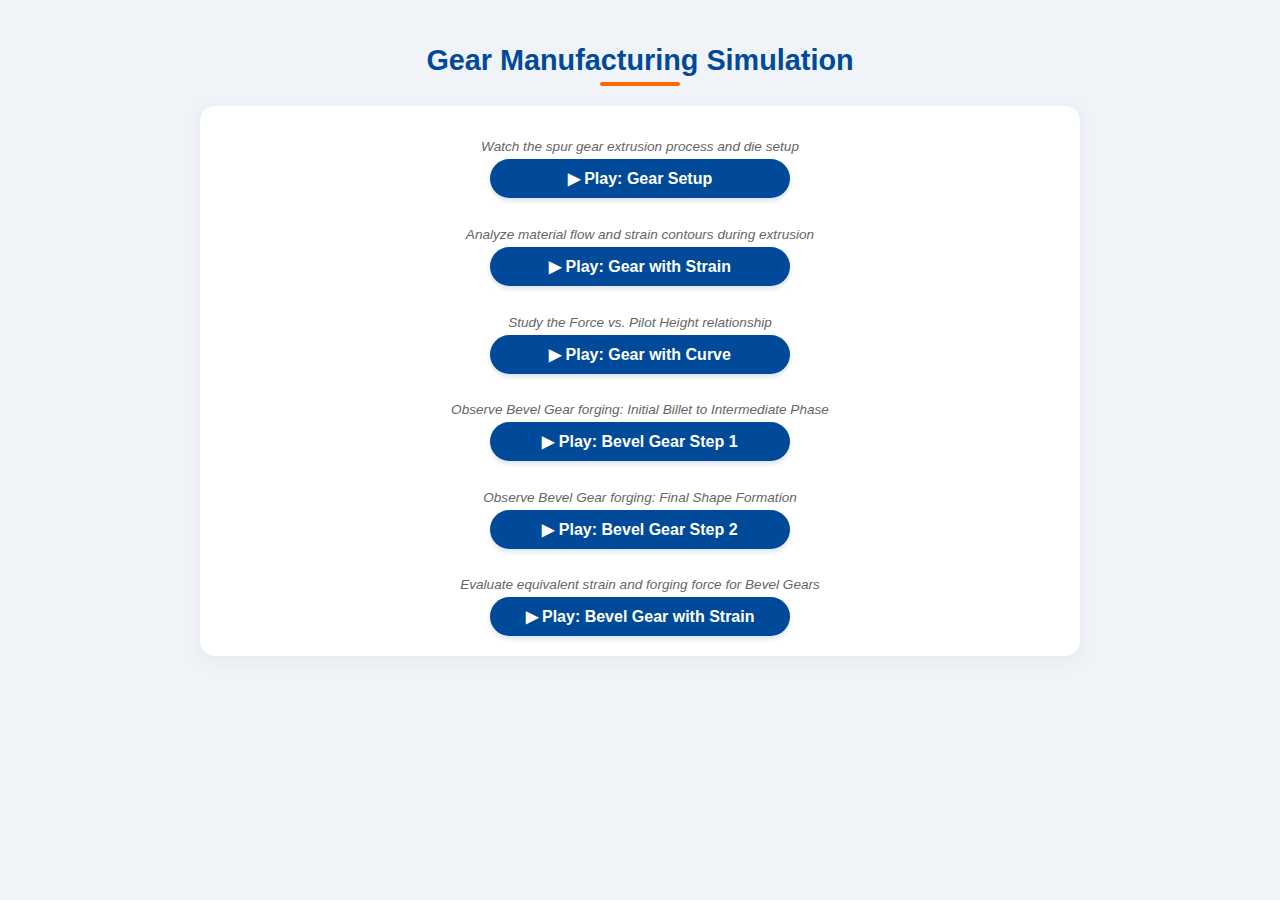
<file: simulation/index.html>
<!DOCTYPE html>
<html lang="en">
<head>
    <meta charset="UTF-8">
    <meta name="viewport" content="width=device-width, initial-scale=1.0">
    <title>Gear Manufacturing Simulation</title>
    <link rel="stylesheet" href="css/main.css">
</head>
<body>

    <div class="header-container">
        <h2>Gear Manufacturing Simulation</h2>
        <div class="underline"></div>
    </div>

    <div class="vertical-nav">
        <div class="nav-item">
            <p class="cta-text">Watch the spur gear extrusion process and die setup</p>
            <button class="play-btn" onclick="showSimulation('gear-setup')">▶ Play: Gear Setup</button>
        </div>

        <div class="nav-item">
            <p class="cta-text">Analyze material flow and strain contours during extrusion</p>
            <button class="play-btn" onclick="showSimulation('gear-strain')">▶ Play: Gear with Strain</button>
        </div>

        <div class="nav-item">
            <p class="cta-text">Study the Force vs. Pilot Height relationship</p>
            <button class="play-btn" onclick="showSimulation('gear-curve')">▶ Play: Gear with Curve</button>
        </div>

        <div class="nav-item">
            <p class="cta-text">Observe Bevel Gear forging: Initial Billet to Intermediate Phase</p>
            <button class="play-btn" onclick="showSimulation('bevel-setup1')">▶ Play: Bevel Gear Step 1</button>
        </div>

        <div class="nav-item">
            <p class="cta-text">Observe Bevel Gear forging: Final Shape Formation</p>
            <button class="play-btn" onclick="showSimulation('bevel-setup2')">▶ Play: Bevel Gear Step 2</button>
        </div>

        <div class="nav-item">
            <p class="cta-text">Evaluate equivalent strain and forging force for Bevel Gears</p>
            <button class="play-btn" onclick="showSimulation('bevel-strain')">▶ Play: Bevel Gear with Strain</button>
        </div>
    </div>

    <div id="gear-setup" class="video-overlay">
        <div class="video-card">
            <button class="close-btn" onclick="hideSimulation('gear-setup')">&times;</button>
            <h3>Gear Extrusion: Setup</h3>
            <video controls>
                <source src="https://raw.githubusercontent.com/virtual-labs/exp-gear-manufacturing-dei/17e8740523face2446f6129094a8d039d9a071b8/experiment/simulation/Gear_Setup.mp4" type="video/mp4">
            </video>
            <div class="description-box">
                <p>The video shows the process of gear formation using extrusion process. On the left side, one can observe the setup for gear extrusion. The extrusion die is shown with green and the punch is shown with yellow. The billet with mesh is shown in red. As the punch pushes the billet in the extrusion die, teeth of gear embossed in the die are engraved in the billet. On the right hand side, the picture shows three pictures. The red picture at top is the initial billet, the red picture in middle is the billet with teeth engraved after extrusion and the bottom picture shows the final gear after machining.</p>
            </div>
        </div>
    </div>

    <div id="gear-strain" class="video-overlay">
        <div class="video-card">
            <button class="close-btn" onclick="hideSimulation('gear-strain')">&times;</button>
            <h3>Gear Extrusion: Strain Analysis</h3>
            <video controls>
                <source src="https://raw.githubusercontent.com/virtual-labs/exp-gear-manufacturing-dei/17e8740523face2446f6129094a8d039d9a071b8/experiment/simulation/Gear_with_Strain.mp4" type="video/mp4">
            </video>
            <div class="description-box">
                <p>The video shows the process of gear formation using extrusion process. On the left side, one can observe the setup for gear extrusion. The extrusion die is shown with green and the punch is shown with yellow. The billet with mesh is shown in red. As the punch pushes the billet in the extrusion die, teeth of gear embossed in the die are engraved in the billet. On the right hand side, one can see the different strain contours, which can be determined by comparison with scale on the left of screen.</p>
            </div>
        </div>
    </div>

    <div id="gear-curve" class="video-overlay">
        <div class="video-card">
            <button class="close-btn" onclick="hideSimulation('gear-curve')">&times;</button>
            <h3>Gear Extrusion: Force vs. Displacement</h3>
            <video controls>
                <source src="https://raw.githubusercontent.com/virtual-labs/exp-gear-manufacturing-dei/17e8740523face2446f6129094a8d039d9a071b8/experiment/simulation/Gear_with_Graph.mp4" type="video/mp4">
            </video>
            <div class="description-box">
                <p>The video shows the process of gear formation using extrusion process. On the left side, one can observe the setup for gear extrusion. The extrusion die is shown with green and the punch is shown with yellow. The billet with mesh is shown in red. As the punch pushes the billet in the extrusion die, teeth of gear embossed in the die are engraved in the billet. On the right hand side, the graph is drawn between Force on Punch versus Pilot Height taking Pilot Height in milli-meters on X axis and Force in Tonnes on Y axis.</p>
            </div>
        </div>
    </div>

    <div id="bevel-setup1" class="video-overlay">
        <div class="video-card">
            <button class="close-btn" onclick="hideSimulation('bevel-setup1')">&times;</button>
            <h3>Bevel Gear: Forging Step 1</h3>
            <video controls>
                <source src="https://raw.githubusercontent.com/virtual-labs/exp-gear-manufacturing-dei/17e8740523face2446f6129094a8d039d9a071b8/experiment/simulation/Bevel_Gear_Setup-1.mp4" type="video/mp4">
            </video>
            <div class="description-box">
                <p>This simulation shows the formation of straight bevel gears using forging. The right side shows the dies used for the step -1. Simulation for step 1 shows the initial billet placed with the dies used in step 1. The yellow die deforms the initial billet into an intermediate phase. The yellow die is moving in downward direction whereas green die is stationary. On the right is shown the billet deformed in the first step.</p>
            </div>
        </div>
    </div>

    <div id="bevel-setup2" class="video-overlay">
        <div class="video-card">
            <button class="close-btn" onclick="hideSimulation('bevel-setup2')">&times;</button>
            <h3>Bevel Gear: Forging Step 2</h3>
            <video controls>
                <source src="https://raw.githubusercontent.com/virtual-labs/exp-gear-manufacturing-dei/17e8740523face2446f6129094a8d039d9a071b8/experiment/simulation/Bevel_Gear_Setup-2.mp4" type="video/mp4">
            </video>
            <div class="description-box">
                <p>This is a simulation for step 2 of bevel gear formation. The resultant billet from step 1 is used for the final gear for formation in the second step. The image on the top right corner shows the dies used for step-2. The yellow is the upper die which forces down the billet to the required shape. The yellow die is moving in downward direction whereas green die is stationary. The image of billet on the right shows the deformation produced in the billet from step-1 to the desired shape.</p>
            </div>
        </div>
    </div>

    <div id="bevel-strain" class="video-overlay">
        <div class="video-card">
            <button class="close-btn" onclick="hideSimulation('bevel-strain')">&times;</button>
            <h3>Bevel Gear: Strain and Force Analysis</h3>
            <video controls>
                <source src="https://raw.githubusercontent.com/virtual-labs/exp-gear-manufacturing-dei/17e8740523face2446f6129094a8d039d9a071b8/experiment/simulation/Bevel_Gear_with_Strain.mp4" type="video/mp4">
            </video>
            <div class="description-box">
                <p>This simulation shows the generation of equivalent strain during the step -1 of bevel gear formation. The top right simulation shows the formation of equivalent strain as the upper die moves down. The average equivalent strain generated is 0.61 . The graph for the forging force is shown in the bottom right corner. The maximum force is 10.2 Tones. The simulation at left shows the simulation for bevel gear forging for step -1.</p>
            </div>
        </div>
    </div>

    <script src="js/main.js"></script>
<script src="../assets/js/iframeResize.js"></script>
        
        </body>
</html>
</file>
<file: simulation/css/main.css>
/* General Layout */
body {
    font-family: 'Segoe UI', Arial, sans-serif;
    margin: 0;
    padding: 20px; /* Reduced padding to save vertical space */
    background-color: #f0f4f8;
    color: #333;
    overflow-y: hidden; /* Disables body scroll if layout fits */
}

.header-container { text-align: center; margin-bottom: 20px; }
h2 { color: #004a99; font-size: 1.8em; margin-bottom: 5px; }
.underline { height: 4px; width: 80px; background-color: #ff6600; margin: 0 auto; border-radius: 2px; }

/* Compact Navigation Menu */
.vertical-nav {
    display: flex;
    flex-direction: column;
    align-items: center; 
    justify-content: center; /* Centers items vertically in the container */
    gap: 15px; /* Significantly reduced gap between items */
    max-width: 800px;
    height: auto;
    max-height: 85vh; /* Ensures the menu doesn't exceed 85% of screen height */
    margin: 0 auto;
    padding: 20px 40px; /* Thinner vertical padding */
    background: #ffffff;
    border-radius: 15px;
    box-shadow: 0 4px 20px rgba(0,0,0,0.05);
}

.nav-item {
    display: flex;
    flex-direction: column;
    align-items: center;
    width: 100%;
}

.cta-text {
    font-size: 0.85em; /* Smaller text size for a compact look */
    color: #666;
    margin-bottom: 5px;
    font-style: italic;
    text-align: center;
}

.play-btn {
    background-color: #004a99;
    color: white;
    border: none;
    padding: 10px 0; /* Thinner buttons */
    width: 300px; /* Standardized button width */
    border-radius: 25px;
    cursor: pointer;
    font-weight: bold;
    font-size: 1em;
    transition: all 0.2s ease;
    box-shadow: 0 3px 5px rgba(0, 74, 153, 0.15);
}

.play-btn:hover {
    background-color: #003366;
    transform: scale(1.02);
}

/* Modal Overlay Styling */
.video-overlay {
    display: none;
    position: fixed;
    top: 0;
    left: 0;
    width: 100%;
    height: 100%;
    background: rgba(0, 0, 0, 0.85);
    z-index: 1000;
    justify-content: center;
    align-items: center;
}

.video-card {
    background: #ffffff;
    padding: 25px;
    border-radius: 15px;
    width: 90%;
    max-width: 800px;
    position: relative;
    box-shadow: 0 10px 30px rgba(0,0,0,0.5);
}

.close-btn {
    position: absolute;
    top: 10px;
    right: 15px;
    background: #ff6600;
    color: white;
    border: none;
    font-size: 24px;
    font-weight: bold;
    width: 35px;
    height: 35px;
    border-radius: 50%;
    cursor: pointer;
    display: flex;
    justify-content: center;
    align-items: center;
}

video { width: 100%; border-radius: 8px; margin: 10px 0; background: #000; }
.description-box { padding: 15px; border-left: 4px solid #004a99; text-align: justify; font-size: 0.9em; }
</file>
